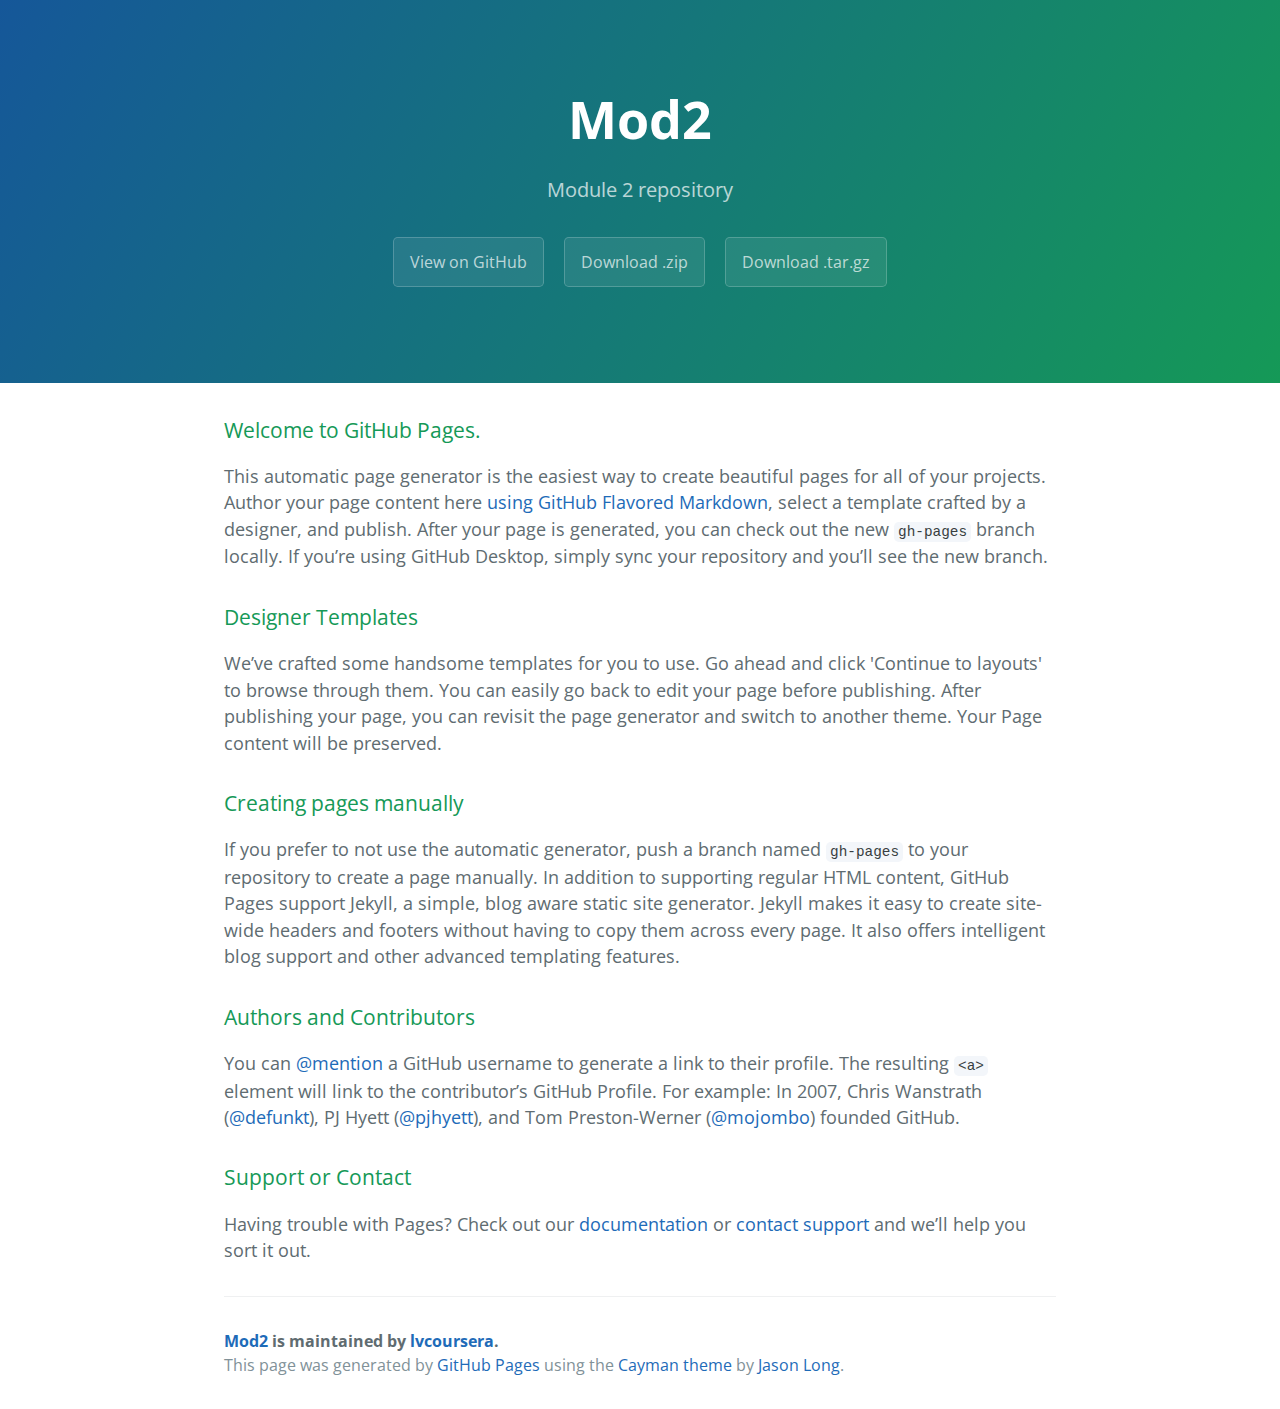
<file: index.html>
<!DOCTYPE html>
<html lang="en-us">
  <head>
    <meta charset="UTF-8">
    <title>Mod2 by lvcoursera</title>
    <meta name="viewport" content="width=device-width, initial-scale=1">
    <link rel="stylesheet" type="text/css" href="stylesheets/normalize.css" media="screen">
    <link href='https://fonts.googleapis.com/css?family=Open+Sans:400,700' rel='stylesheet' type='text/css'>
    <link rel="stylesheet" type="text/css" href="stylesheets/stylesheet.css" media="screen">
    <link rel="stylesheet" type="text/css" href="stylesheets/github-light.css" media="screen">
  </head>
  <body>
    <section class="page-header">
      <h1 class="project-name">Mod2</h1>
      <h2 class="project-tagline">Module 2 repository</h2>
      <a href="https://github.com/lvcoursera/mod2" class="btn">View on GitHub</a>
      <a href="https://github.com/lvcoursera/mod2/zipball/master" class="btn">Download .zip</a>
      <a href="https://github.com/lvcoursera/mod2/tarball/master" class="btn">Download .tar.gz</a>
    </section>

    <section class="main-content">
      <h3>
<a id="welcome-to-github-pages" class="anchor" href="#welcome-to-github-pages" aria-hidden="true"><span aria-hidden="true" class="octicon octicon-link"></span></a>Welcome to GitHub Pages.</h3>

<p>This automatic page generator is the easiest way to create beautiful pages for all of your projects. Author your page content here <a href="https://guides.github.com/features/mastering-markdown/">using GitHub Flavored Markdown</a>, select a template crafted by a designer, and publish. After your page is generated, you can check out the new <code>gh-pages</code> branch locally. If you’re using GitHub Desktop, simply sync your repository and you’ll see the new branch.</p>

<h3>
<a id="designer-templates" class="anchor" href="#designer-templates" aria-hidden="true"><span aria-hidden="true" class="octicon octicon-link"></span></a>Designer Templates</h3>

<p>We’ve crafted some handsome templates for you to use. Go ahead and click 'Continue to layouts' to browse through them. You can easily go back to edit your page before publishing. After publishing your page, you can revisit the page generator and switch to another theme. Your Page content will be preserved.</p>

<h3>
<a id="creating-pages-manually" class="anchor" href="#creating-pages-manually" aria-hidden="true"><span aria-hidden="true" class="octicon octicon-link"></span></a>Creating pages manually</h3>

<p>If you prefer to not use the automatic generator, push a branch named <code>gh-pages</code> to your repository to create a page manually. In addition to supporting regular HTML content, GitHub Pages support Jekyll, a simple, blog aware static site generator. Jekyll makes it easy to create site-wide headers and footers without having to copy them across every page. It also offers intelligent blog support and other advanced templating features.</p>

<h3>
<a id="authors-and-contributors" class="anchor" href="#authors-and-contributors" aria-hidden="true"><span aria-hidden="true" class="octicon octicon-link"></span></a>Authors and Contributors</h3>

<p>You can <a href="https://help.github.com/articles/basic-writing-and-formatting-syntax/#mentioning-users-and-teams" class="user-mention">@mention</a> a GitHub username to generate a link to their profile. The resulting <code>&lt;a&gt;</code> element will link to the contributor’s GitHub Profile. For example: In 2007, Chris Wanstrath (<a href="https://github.com/defunkt" class="user-mention">@defunkt</a>), PJ Hyett (<a href="https://github.com/pjhyett" class="user-mention">@pjhyett</a>), and Tom Preston-Werner (<a href="https://github.com/mojombo" class="user-mention">@mojombo</a>) founded GitHub.</p>

<h3>
<a id="support-or-contact" class="anchor" href="#support-or-contact" aria-hidden="true"><span aria-hidden="true" class="octicon octicon-link"></span></a>Support or Contact</h3>

<p>Having trouble with Pages? Check out our <a href="https://help.github.com/pages">documentation</a> or <a href="https://github.com/contact">contact support</a> and we’ll help you sort it out.</p>

      <footer class="site-footer">
        <span class="site-footer-owner"><a href="https://github.com/lvcoursera/mod2">Mod2</a> is maintained by <a href="https://github.com/lvcoursera">lvcoursera</a>.</span>

        <span class="site-footer-credits">This page was generated by <a href="https://pages.github.com">GitHub Pages</a> using the <a href="https://github.com/jasonlong/cayman-theme">Cayman theme</a> by <a href="https://twitter.com/jasonlong">Jason Long</a>.</span>
      </footer>

    </section>

  
  </body>
</html>
</file>
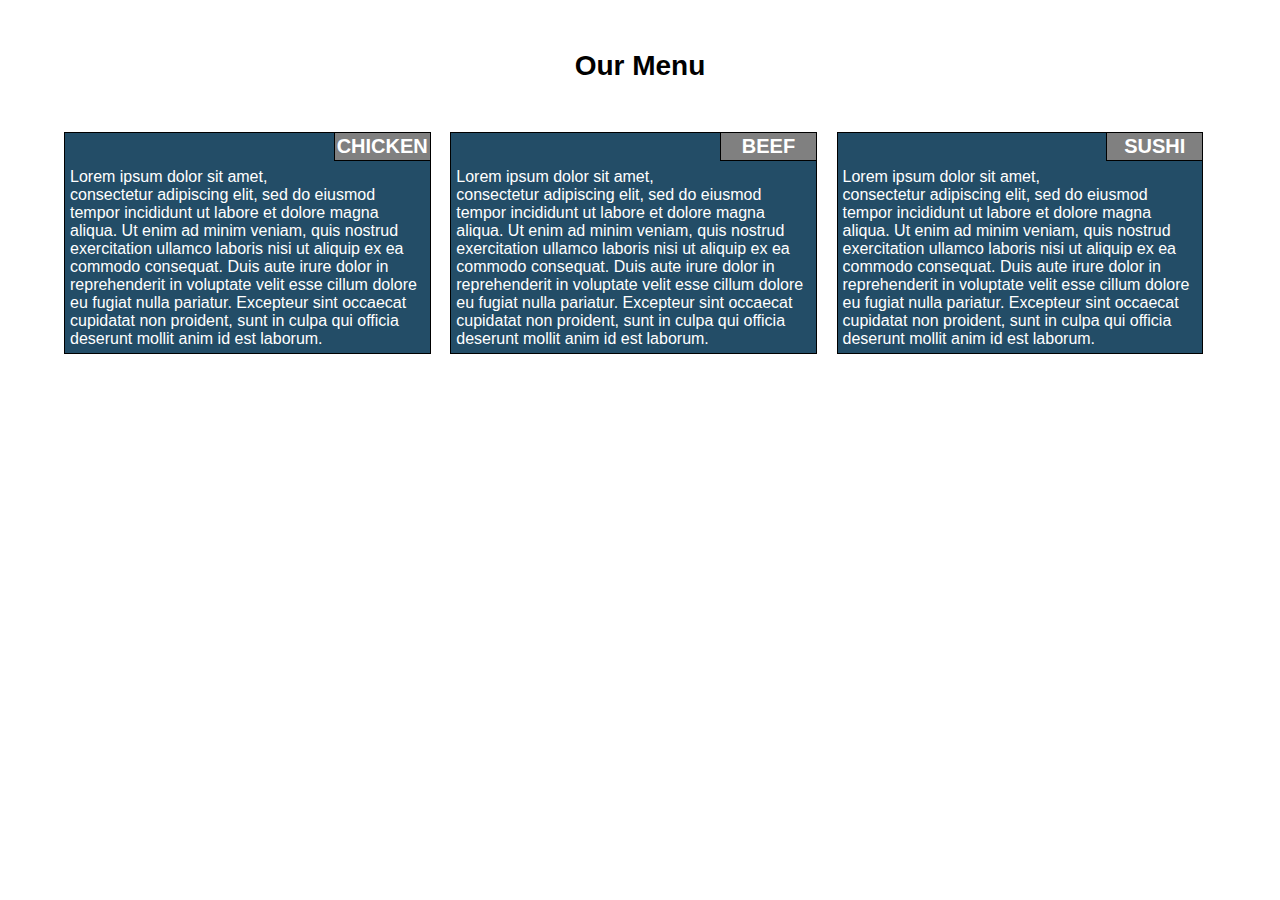
<file: solution/index.html>
<!DOCTYPE html>
<html>
<head>
	<meta charset="utf-8">
	<meta name="viewport" content="width=device-width", initial-scale="1">
	<title>Our Menu</title>
	<link rel="stylesheet" type="text/css" href="css/style.css">
</head>
<body>
<h1><a href="#">Our Menu</a></h1>

<div class="container">

<section id="chicken">
<h3>CHICKEN</h3>
<p id="article">Lorem ipsum dolor sit amet, consectetur adipiscing elit, sed do eiusmod tempor incididunt ut labore et dolore magna aliqua. Ut enim ad minim veniam, quis nostrud exercitation ullamco laboris nisi ut aliquip ex ea commodo consequat. Duis aute irure dolor in reprehenderit in voluptate velit esse cillum dolore eu fugiat nulla pariatur. Excepteur sint occaecat cupidatat non proident, sunt in culpa qui officia deserunt mollit anim id est laborum.</p>
</section>

<section id="beef">
<h3>BEEF</h3>
<p id="article">Lorem ipsum dolor sit amet, consectetur adipiscing elit, sed do eiusmod tempor incididunt ut labore et dolore magna aliqua. Ut enim ad minim veniam, quis nostrud exercitation ullamco laboris nisi ut aliquip ex ea commodo consequat. Duis aute irure dolor in reprehenderit in voluptate velit esse cillum dolore eu fugiat nulla pariatur. Excepteur sint occaecat cupidatat non proident, sunt in culpa qui officia deserunt mollit anim id est laborum.</p>
</section>

<section id="sushi">
<h3>SUSHI</h3>
<p id="article">Lorem ipsum dolor sit amet, consectetur adipiscing elit, sed do eiusmod tempor incididunt ut labore et dolore magna aliqua. Ut enim ad minim veniam, quis nostrud exercitation ullamco laboris nisi ut aliquip ex ea commodo consequat. Duis aute irure dolor in reprehenderit in voluptate velit esse cillum dolore eu fugiat nulla pariatur. Excepteur sint occaecat cupidatat non proident, sunt in culpa qui officia deserunt mollit anim id est laborum.</p>
</section>
</div>
</body>
</html>
</file>
<file: stylesheets/stylesheet.css>
* {
  box-sizing: border-box; }

body {
  padding: 0;
  margin: 0;
  font-family: "Open Sans", "Helvetica Neue", Helvetica, Arial, sans-serif;
  font-size: 16px;
  line-height: 1.5;
  color: #606c71; }

a {
  color: #1e6bb8;
  text-decoration: none; }
  a:hover {
    text-decoration: underline; }

.btn {
  display: inline-block;
  margin-bottom: 1rem;
  color: rgba(255, 255, 255, 0.7);
  background-color: rgba(255, 255, 255, 0.08);
  border-color: rgba(255, 255, 255, 0.2);
  border-style: solid;
  border-width: 1px;
  border-radius: 0.3rem;
  transition: color 0.2s, background-color 0.2s, border-color 0.2s; }
  .btn + .btn {
    margin-left: 1rem; }

.btn:hover {
  color: rgba(255, 255, 255, 0.8);
  text-decoration: none;
  background-color: rgba(255, 255, 255, 0.2);
  border-color: rgba(255, 255, 255, 0.3); }

@media screen and (min-width: 64em) {
  .btn {
    padding: 0.75rem 1rem; } }

@media screen and (min-width: 42em) and (max-width: 64em) {
  .btn {
    padding: 0.6rem 0.9rem;
    font-size: 0.9rem; } }

@media screen and (max-width: 42em) {
  .btn {
    display: block;
    width: 100%;
    padding: 0.75rem;
    font-size: 0.9rem; }
    .btn + .btn {
      margin-top: 1rem;
      margin-left: 0; } }

.page-header {
  color: #fff;
  text-align: center;
  background-color: #159957;
  background-image: linear-gradient(120deg, #155799, #159957); }

@media screen and (min-width: 64em) {
  .page-header {
    padding: 5rem 6rem; } }

@media screen and (min-width: 42em) and (max-width: 64em) {
  .page-header {
    padding: 3rem 4rem; } }

@media screen and (max-width: 42em) {
  .page-header {
    padding: 2rem 1rem; } }

.project-name {
  margin-top: 0;
  margin-bottom: 0.1rem; }

@media screen and (min-width: 64em) {
  .project-name {
    font-size: 3.25rem; } }

@media screen and (min-width: 42em) and (max-width: 64em) {
  .project-name {
    font-size: 2.25rem; } }

@media screen and (max-width: 42em) {
  .project-name {
    font-size: 1.75rem; } }

.project-tagline {
  margin-bottom: 2rem;
  font-weight: normal;
  opacity: 0.7; }

@media screen and (min-width: 64em) {
  .project-tagline {
    font-size: 1.25rem; } }

@media screen and (min-width: 42em) and (max-width: 64em) {
  .project-tagline {
    font-size: 1.15rem; } }

@media screen and (max-width: 42em) {
  .project-tagline {
    font-size: 1rem; } }

.main-content :first-child {
  margin-top: 0; }
.main-content img {
  max-width: 100%; }
.main-content h1, .main-content h2, .main-content h3, .main-content h4, .main-content h5, .main-content h6 {
  margin-top: 2rem;
  margin-bottom: 1rem;
  font-weight: normal;
  color: #159957; }
.main-content p {
  margin-bottom: 1em; }
.main-content code {
  padding: 2px 4px;
  font-family: Consolas, "Liberation Mono", Menlo, Courier, monospace;
  font-size: 0.9rem;
  color: #383e41;
  background-color: #f3f6fa;
  border-radius: 0.3rem; }
.main-content pre {
  padding: 0.8rem;
  margin-top: 0;
  margin-bottom: 1rem;
  font: 1rem Consolas, "Liberation Mono", Menlo, Courier, monospace;
  color: #567482;
  word-wrap: normal;
  background-color: #f3f6fa;
  border: solid 1px #dce6f0;
  border-radius: 0.3rem; }
  .main-content pre > code {
    padding: 0;
    margin: 0;
    font-size: 0.9rem;
    color: #567482;
    word-break: normal;
    white-space: pre;
    background: transparent;
    border: 0; }
.main-content .highlight {
  margin-bottom: 1rem; }
  .main-content .highlight pre {
    margin-bottom: 0;
    word-break: normal; }
.main-content .highlight pre, .main-content pre {
  padding: 0.8rem;
  overflow: auto;
  font-size: 0.9rem;
  line-height: 1.45;
  border-radius: 0.3rem; }
.main-content pre code, .main-content pre tt {
  display: inline;
  max-width: initial;
  padding: 0;
  margin: 0;
  overflow: initial;
  line-height: inherit;
  word-wrap: normal;
  background-color: transparent;
  border: 0; }
  .main-content pre code:before, .main-content pre code:after, .main-content pre tt:before, .main-content pre tt:after {
    content: normal; }
.main-content ul, .main-content ol {
  margin-top: 0; }
.main-content blockquote {
  padding: 0 1rem;
  margin-left: 0;
  color: #819198;
  border-left: 0.3rem solid #dce6f0; }
  .main-content blockquote > :first-child {
    margin-top: 0; }
  .main-content blockquote > :last-child {
    margin-bottom: 0; }
.main-content table {
  display: block;
  width: 100%;
  overflow: auto;
  word-break: normal;
  word-break: keep-all; }
  .main-content table th {
    font-weight: bold; }
  .main-content table th, .main-content table td {
    padding: 0.5rem 1rem;
    border: 1px solid #e9ebec; }
.main-content dl {
  padding: 0; }
  .main-content dl dt {
    padding: 0;
    margin-top: 1rem;
    font-size: 1rem;
    font-weight: bold; }
  .main-content dl dd {
    padding: 0;
    margin-bottom: 1rem; }
.main-content hr {
  height: 2px;
  padding: 0;
  margin: 1rem 0;
  background-color: #eff0f1;
  border: 0; }

@media screen and (min-width: 64em) {
  .main-content {
    max-width: 64rem;
    padding: 2rem 6rem;
    margin: 0 auto;
    font-size: 1.1rem; } }

@media screen and (min-width: 42em) and (max-width: 64em) {
  .main-content {
    padding: 2rem 4rem;
    font-size: 1.1rem; } }

@media screen and (max-width: 42em) {
  .main-content {
    padding: 2rem 1rem;
    font-size: 1rem; } }

.site-footer {
  padding-top: 2rem;
  margin-top: 2rem;
  border-top: solid 1px #eff0f1; }

.site-footer-owner {
  display: block;
  font-weight: bold; }

.site-footer-credits {
  color: #819198; }

@media screen and (min-width: 64em) {
  .site-footer {
    font-size: 1rem; } }

@media screen and (min-width: 42em) and (max-width: 64em) {
  .site-footer {
    font-size: 1rem; } }

@media screen and (max-width: 42em) {
  .site-footer {
    font-size: 0.9rem; } }
</file>
<file: stylesheets/github-light.css>
/*
The MIT License (MIT)

Copyright (c) 2015 GitHub, Inc.

Permission is hereby granted, free of charge, to any person obtaining a copy
of this software and associated documentation files (the "Software"), to deal
in the Software without restriction, including without limitation the rights
to use, copy, modify, merge, publish, distribute, sublicense, and/or sell
copies of the Software, and to permit persons to whom the Software is
furnished to do so, subject to the following conditions:

The above copyright notice and this permission notice shall be included in all
copies or substantial portions of the Software.

THE SOFTWARE IS PROVIDED "AS IS", WITHOUT WARRANTY OF ANY KIND, EXPRESS OR
IMPLIED, INCLUDING BUT NOT LIMITED TO THE WARRANTIES OF MERCHANTABILITY,
FITNESS FOR A PARTICULAR PURPOSE AND NONINFRINGEMENT. IN NO EVENT SHALL THE
AUTHORS OR COPYRIGHT HOLDERS BE LIABLE FOR ANY CLAIM, DAMAGES OR OTHER
LIABILITY, WHETHER IN AN ACTION OF CONTRACT, TORT OR OTHERWISE, ARISING FROM,
OUT OF OR IN CONNECTION WITH THE SOFTWARE OR THE USE OR OTHER DEALINGS IN THE
SOFTWARE.

*/

.pl-c /* comment */ {
  color: #969896;
}

.pl-c1      /* constant, markup.raw, meta.diff.header, meta.module-reference, meta.property-name, support, support.constant, support.variable, variable.other.constant */,
.pl-s .pl-v /* string variable */ {
  color: #0086b3;
}

.pl-e  /* entity */,
.pl-en /* entity.name */ {
  color: #795da3;
}

.pl-s .pl-s1 /* string source */,
.pl-smi      /* storage.modifier.import, storage.modifier.package, storage.type.java, variable.other, variable.parameter.function */ {
  color: #333;
}

.pl-ent /* entity.name.tag */ {
  color: #63a35c;
}

.pl-k /* keyword, storage, storage.type */ {
  color: #a71d5d;
}

.pl-pds              /* punctuation.definition.string, string.regexp.character-class */,
.pl-s                /* string */,
.pl-s .pl-pse .pl-s1 /* string punctuation.section.embedded source */,
.pl-sr               /* string.regexp */,
.pl-sr .pl-cce       /* string.regexp constant.character.escape */,
.pl-sr .pl-sra       /* string.regexp string.regexp.arbitrary-repitition */,
.pl-sr .pl-sre       /* string.regexp source.ruby.embedded */ {
  color: #183691;
}

.pl-v /* variable */ {
  color: #ed6a43;
}

.pl-id /* invalid.deprecated */ {
  color: #b52a1d;
}

.pl-ii /* invalid.illegal */ {
  background-color: #b52a1d;
  color: #f8f8f8;
}

.pl-sr .pl-cce /* string.regexp constant.character.escape */ {
  color: #63a35c;
  font-weight: bold;
}

.pl-ml /* markup.list */ {
  color: #693a17;
}

.pl-mh        /* markup.heading */,
.pl-mh .pl-en /* markup.heading entity.name */,
.pl-ms        /* meta.separator */ {
  color: #1d3e81;
  font-weight: bold;
}

.pl-mq /* markup.quote */ {
  color: #008080;
}

.pl-mi /* markup.italic */ {
  color: #333;
  font-style: italic;
}

.pl-mb /* markup.bold */ {
  color: #333;
  font-weight: bold;
}

.pl-md /* markup.deleted, meta.diff.header.from-file */ {
  background-color: #ffecec;
  color: #bd2c00;
}

.pl-mi1 /* markup.inserted, meta.diff.header.to-file */ {
  background-color: #eaffea;
  color: #55a532;
}

.pl-mdr /* meta.diff.range */ {
  color: #795da3;
  font-weight: bold;
}

.pl-mo /* meta.output */ {
  color: #1d3e81;
}
</file>
<file: solution/css/style.css>
body {
	font-family: Arial, sans-serif;
}

a {
	text-decoration: none;
	color: black;
}

p {
	color: white;
	margin-top: 30px;
	margin-bottom: 0;
	padding: 5px;

}

h1 {
	text-align: center;
	font-size: 1.75em;
	margin-top: 50px;
	margin-bottom: 50px;
}

h3 {
	background-color: gray;
	color: white;
	text-align: center;
	border-left: 1px solid black;
	border-bottom: 1px solid black;
	width: 25%;
	float: right;
	font-size: 1.25em;
	margin-top: 0;
	padding: 2px;

}

div.container {
	position: absolute;
	left: 5%;
}

section {
	background-color: #234D67;
	display: inline-block;
	border: 1px solid black;
	width: 30%;
}

#chicken {

}

#beef {
	margin-left: 15px;
}

#sushi {
	margin-left: 15px;
}

@media (min-width: 768px) and (max-width: 991px) {

body {
	font-family: Arial, sans-serif;
}

a {
	text-decoration: none;
	color: black;
}

p {
	color: white;
	margin-top: 30px;
	margin-bottom: 0;
	padding: 5px;

}

h1 {
	text-align: center;
	font-size: 1.75em;
	margin-top: 50px;
	margin-bottom: 50px;
}

h3 {
	background-color: gray;
	color: white;
	text-align: center;
	border-left: 1px solid black;
	border-bottom: 1px solid black;
	width: 25%;
	float: right;
	font-size: 1.25em;
	margin-top: 0;
	padding: 2px;

}

div.container {
	position: absolute;
	right: 3%;
}

section {
	background-color: #234D67;
	border: 1px solid black;
	width: 30%;
}

#chicken {
	width: 48%;
}

#beef {
	width: 48%;
}

#sushi {
	display: block;
	width: 98.5%;
	margin: 0 auto;
	margin-top: 20px;
	margin-left: 0;
	margin-bottom: 20px;
}

}

@media (max-width: 767px) {

body {
	font-family: Arial, sans-serif;
}

a {
	text-decoration: none;
	color: black;
}

p {
	color: white;
	margin-top: 30px;
	margin-bottom: 0;
	padding: 5px;

}

h1 {
	text-align: center;
	font-size: 1.75em;
	margin-top: 25px;
	margin-bottom: 25px;
}

h3 {
	background-color: gray;
	color: white;
	text-align: center;
	border-left: 1px solid black;
	border-bottom: 1px solid black;
	width: 25%;
	float: right;
	font-size: 1.25em;
	margin-top: 0;
	padding: 2px;

}

div.container {
	position: absolute;
	right: 5%;
}

section {
	background-color: #234D67;
	border: 1px solid black;
	width: 30%;
}

#chicken {
	width: 100%;
}

#beef {
	width: 100%;
	display: block;
	margin-top: 10px;
	margin-left: 0;
}	

#sushi {
	width: 100%;
	display: block;
	margin-top: 10px;
	margin-left: 0;
	margin-bottom: 20px;
}

}
</file>
